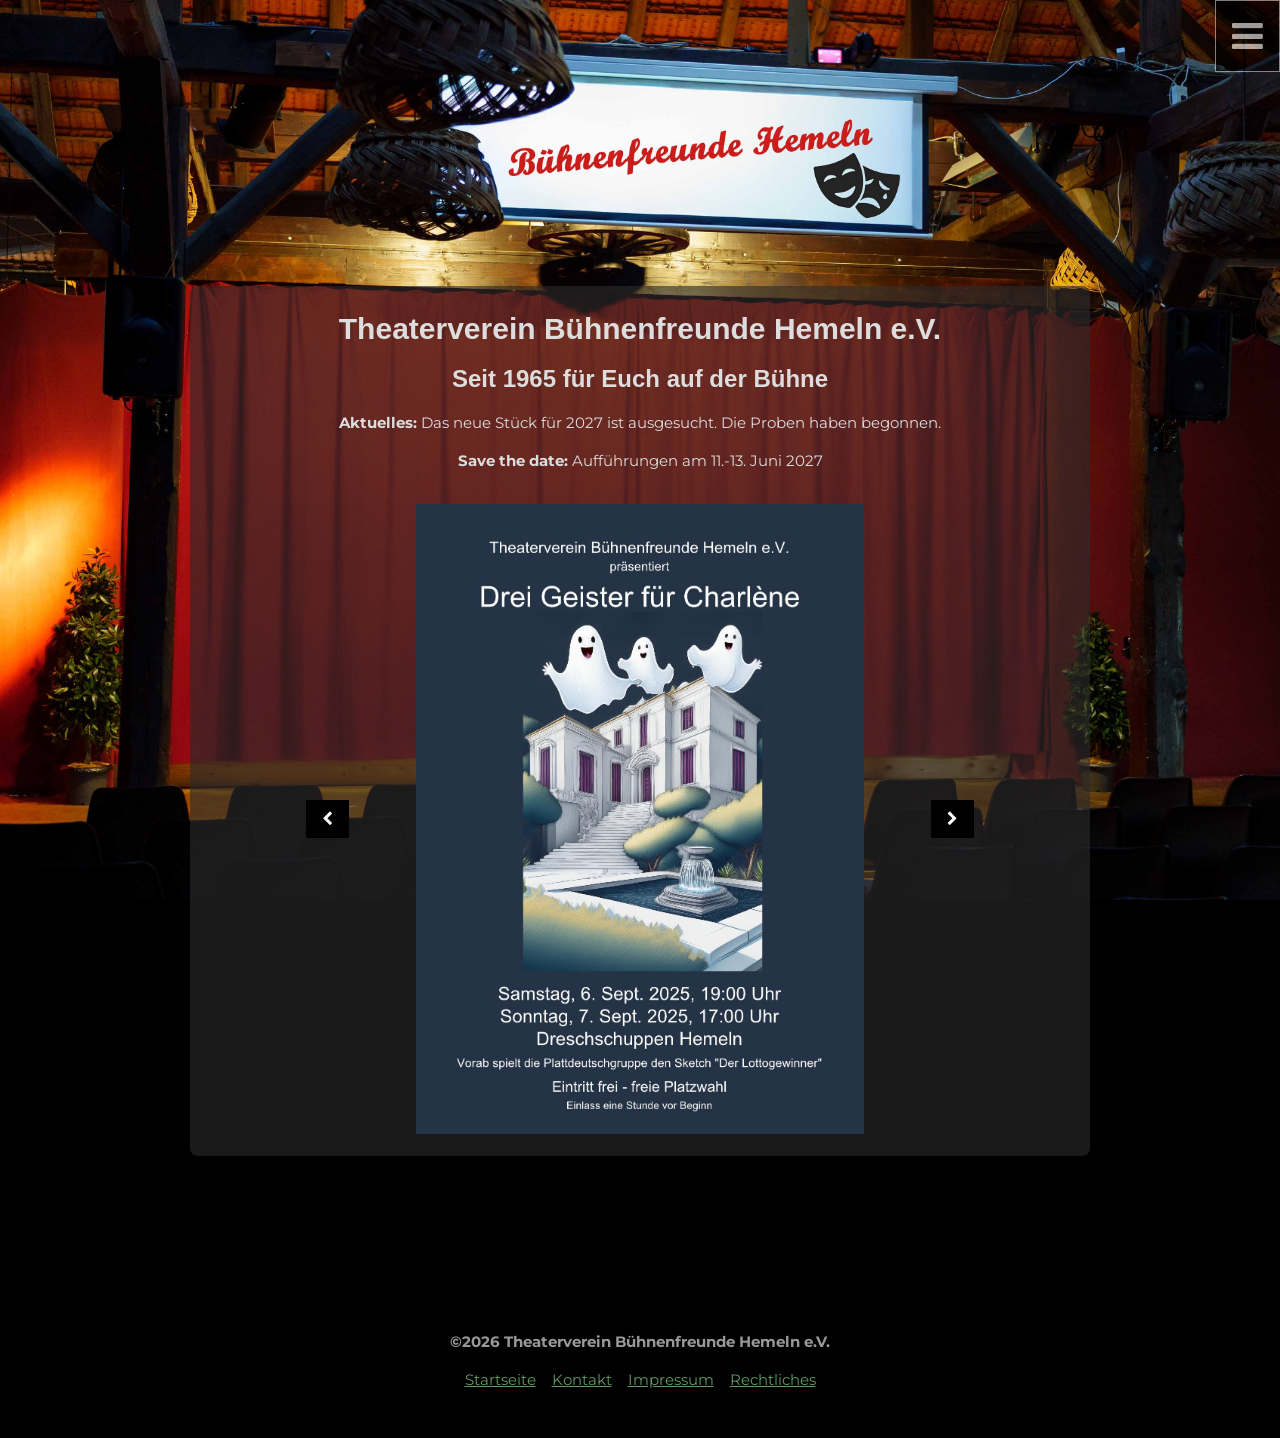
<file: index.html>
<!DOCTYPE html>
<html lang="de">
<head>
<title>Theaterverein Bühnenfreunde Hemeln e.V.</title>
<meta charset="UTF-8">
<meta name="viewport" content="width=device-width, initial-scale=1">
<link rel="stylesheet" href="https://www.w3schools.com/w3css/4/w3.css">
<link rel="stylesheet" href="https://fonts.googleapis.com/css?family=Montserrat">
<link rel="stylesheet" href="https://cdnjs.cloudflare.com/ajax/libs/font-awesome/4.7.0/css/font-awesome.min.css">
<link rel="stylesheet" href="./styles.css">
<script src="./sidebar.js" defer></script>
<script src="./carousel.js" defer></script>
<style>
.poster-carousel {max-width: 700px; margin: 32px auto 0; padding: 0 16px}
.poster-carousel-slides {display: grid}
.poster-carousel-slide {grid-area: 1 / 1; margin: 0; text-align: center; opacity: 0; pointer-events: none; transition: opacity 400ms ease}
.poster-carousel-slide.is-active {opacity: 1; pointer-events: auto}
.poster-carousel-slide img {display: block; width: 100%; max-height: 70vh; object-fit: contain; margin: 0 auto}
.poster-carousel-controls {display: flex; align-items: center; justify-content: space-between; gap: 12px; padding: 0 0 12px}
@media (prefers-reduced-motion: reduce) {
  .poster-carousel-slide {transition: none}
}
</style>
</head>
<body>

<!-- Sidebar (DEFAULT) -->
<nav class="w3-sidebar w3-black w3-animate-top w3-xxlarge" style="display:none;padding-top:150px;right:0;left:auto" id="mySidebar">
  <a href="javascript:void(0)" onclick="w3_close()" class="w3-button w3-black w3-xxlarge w3-padding w3-display-topright" style="padding:6px 24px">
    <i class="fa fa-remove"></i>
  </a>
  <div class="w3-bar-block w3-center">
    <a href="./index.html" class="w3-bar-item w3-button w3-text-grey w3-hover-black">Startseite</a>
  </div>
  <div class="w3-bar-block w3-center">
    <a href="./kontakt.html" class="w3-bar-item w3-button w3-text-grey w3-hover-black">Kontakt</a>
  </div>  
  <div class="w3-bar-block w3-center">
    <a href="./impressum.html" class="w3-bar-item w3-button w3-text-grey w3-hover-black">Impressum</a>
  </div>  
  <div class="w3-bar-block w3-center">
    <a href="./rechtliches.html" class="w3-bar-item w3-button w3-text-grey w3-hover-black">Rechtliches</a>
  </div>  
</nav>

<!-- Page content open (DEFAULT )-->
<div class="w3-content" style="max-width:1500px">

<!-- Header (DEFAULT) -->
<div class="w3-opacity">
  <span class="w3-button w3-xxlarge w3-black w3-right w3-border top-menu-button" onclick="w3_open()"><i class="fa fa-bars"></i></span>
  <div class="w3-clear"></div>
  <header class="w3-center w3-margin-bottom">
    <div class="spacer" aria-hidden="true"></div>
  </header>
</div>

<!-- SPECIFIC CONTENT -->

<div class="text-panel" style="text-align: center;">
  <h2><b>Theaterverein Bühnenfreunde Hemeln e.V.</b></h2>
  <h3><b>Seit 1965 für Euch auf der Bühne</b></h3>
  <p><b>Aktuelles:</b> Das neue Stück für 2027 ist ausgesucht. Die Proben haben begonnen.</p>
  <p><b>Save the date:</b> Aufführungen am 11.-13. Juni 2027</p>

  <!-- Plakat-Karussell -->
  <section class="poster-carousel w3-content" aria-label="Theaterplakate" aria-roledescription="Karussell">

    <div class="poster-carousel-controls">
      <button class="w3-button w3-black" type="button" data-carousel-previous aria-label="Zurück">
        <i class="fa fa-chevron-left" aria-hidden="true"></i>
      </button>
      <div class="poster-carousel-slides">
        <figure class="poster-carousel-slide is-active" aria-hidden="false">
          <img src="./images/Plakat2025.jpg" alt="Theaterplakat 2025">
        </figure>
        <figure class="poster-carousel-slide" aria-hidden="true">
          <img src="./images/Plakat2024.jpg" alt="Theaterplakat 2024">
        </figure>
        <figure class="poster-carousel-slide" aria-hidden="true">
          <img src="./images/Plakat2019.jpg" alt="Theaterplakat 2019">
        </figure>
        <figure class="poster-carousel-slide" aria-hidden="true">
          <img src="./images/Plakat2018.jpg" alt="Theaterplakat 2018">
        </figure>
        <figure class="poster-carousel-slide" aria-hidden="true">
          <img src="./images/Plakat2017.jpg" alt="Theaterplakat 2017">
        </figure>
      </div>
      <button class="w3-button w3-black" type="button" data-carousel-next aria-label="Vorwärts">
        <i class="fa fa-chevron-right" aria-hidden="true"></i>
      </button>
    </div>
  </section>
</div>

<!-- SPECIFIC CONTENT END -->

<!-- Page content close (DEFAULT )-->
</div>

<!-- Footer (DEFAULT) -->
<footer class="w3-container w3-padding-32 w3-black w3-center w3-opacity w3-xlarge" style="margin-top:128px"> 
  <p class="w3-medium"><b>&copy;2026 Theaterverein Bühnenfreunde Hemeln e.V.</b></p>
    <p class="w3-medium"><a href="./index.html" class="w3-hover-text-green footer-link">Startseite</a>
    <span class="footer-link-sep"></span>
    <a href="./kontakt.html" class="w3-hover-text-green footer-link">Kontakt</a>
    <span class="footer-link-sep"></span>
    <a href="./impressum.html" class="w3-hover-text-green footer-link">Impressum</a>     
    <span class="footer-link-sep"></span>
    <a href="./rechtliches.html" class="w3-hover-text-green footer-link">Rechtliches</a></p>    
</footer>

</body>
</html>
</file>
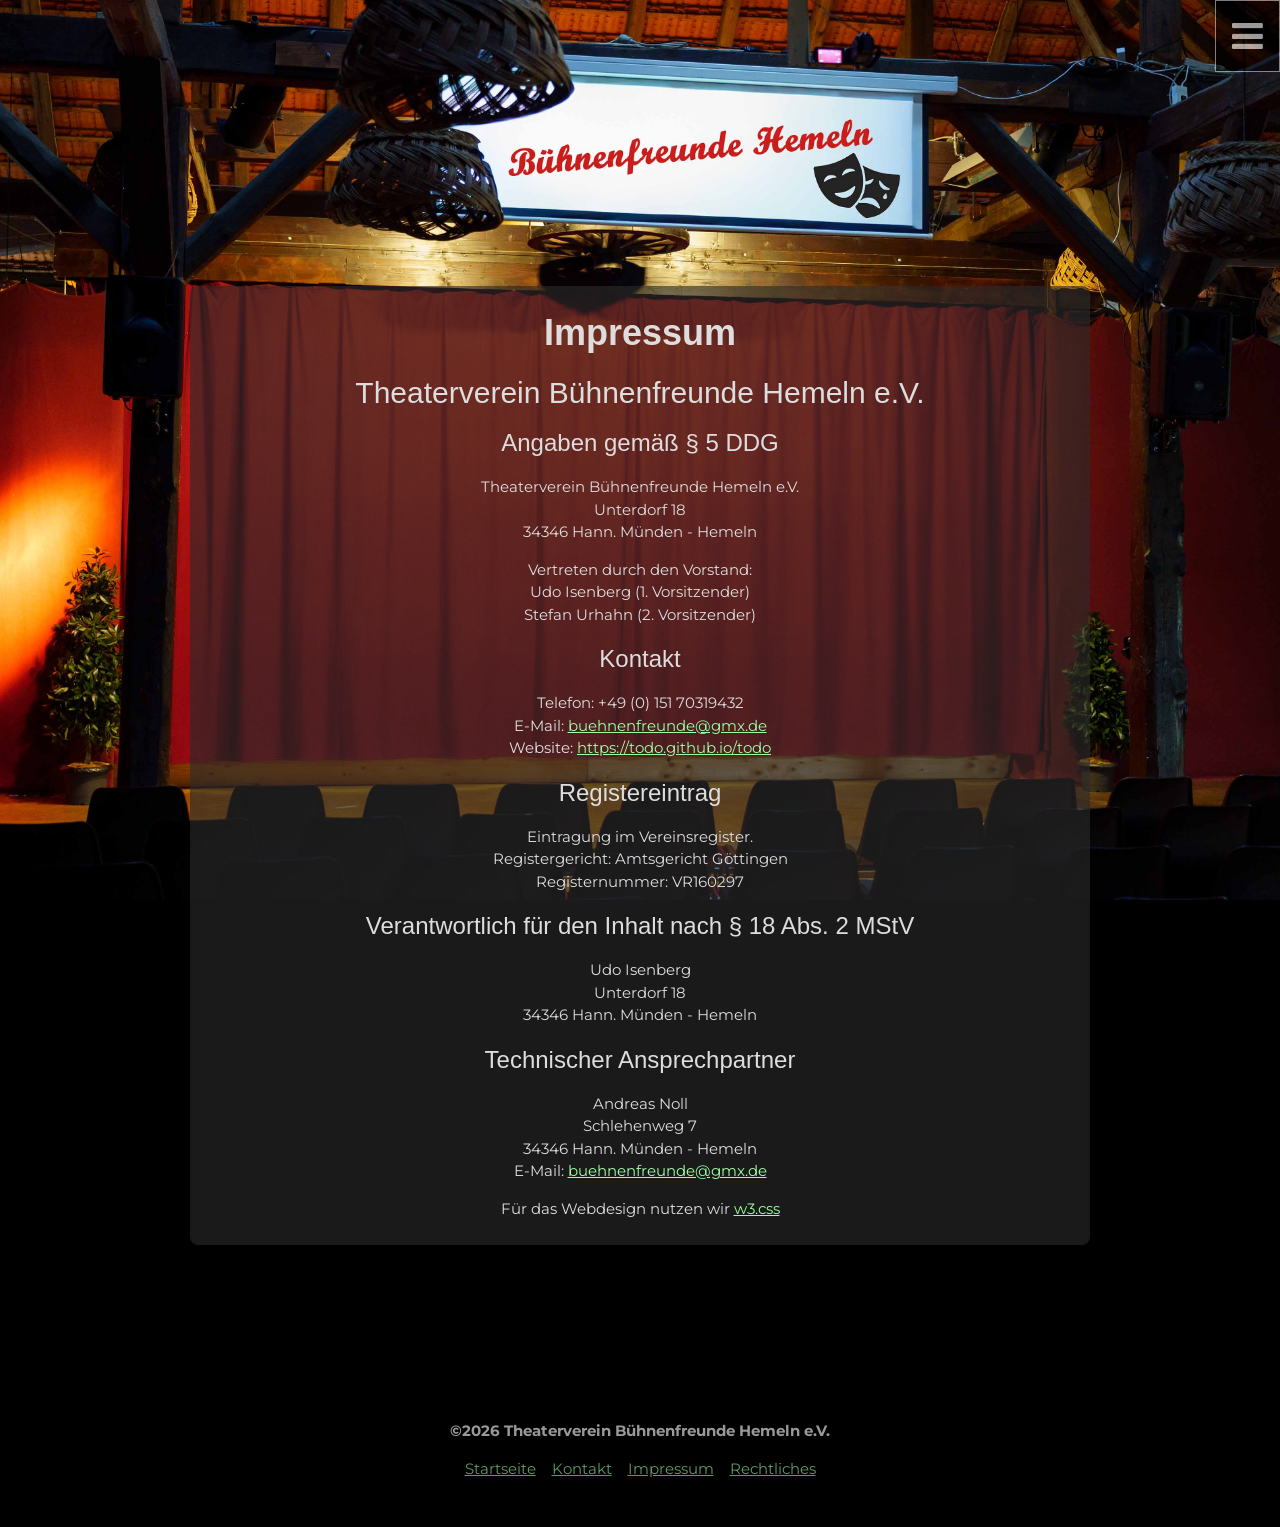
<file: impressum.html>
<!DOCTYPE html>
<html lang="de">
<head>
<title>Impressum - Theaterverein Bühnenfreunde Hemeln e.V.</title>
<meta charset="UTF-8">
<meta name="viewport" content="width=device-width, initial-scale=1">
<link rel="stylesheet" href="https://www.w3schools.com/w3css/4/w3.css">
<link rel="stylesheet" href="https://fonts.googleapis.com/css?family=Montserrat">
<link rel="stylesheet" href="https://cdnjs.cloudflare.com/ajax/libs/font-awesome/4.7.0/css/font-awesome.min.css">
<link rel="stylesheet" href="./styles.css">
<script src="./sidebar.js" defer></script>
<style>
</style>
</head>
<body>

<!-- Sidebar (DEFAULT) -->
<nav class="w3-sidebar w3-black w3-animate-top w3-xxlarge" style="display:none;padding-top:150px;right:0;left:auto" id="mySidebar">
  <a href="javascript:void(0)" onclick="w3_close()" class="w3-button w3-black w3-xxlarge w3-padding w3-display-topright" style="padding:6px 24px">
    <i class="fa fa-remove"></i>
  </a>
  <div class="w3-bar-block w3-center">
    <a href="./index.html" class="w3-bar-item w3-button w3-text-grey w3-hover-black">Startseite</a>
  </div>
  <div class="w3-bar-block w3-center">
    <a href="./kontakt.html" class="w3-bar-item w3-button w3-text-grey w3-hover-black">Kontakt</a>
  </div>  
  <div class="w3-bar-block w3-center">
    <a href="./impressum.html" class="w3-bar-item w3-button w3-text-grey w3-hover-black">Impressum</a>
  </div>   
  <div class="w3-bar-block w3-center">
    <a href="./rechtliches.html" class="w3-bar-item w3-button w3-text-grey w3-hover-black">Rechtliches</a>
  </div>  
</nav>

<!-- Page content open (DEFAULT )-->
<div class="w3-content" style="max-width:1500px">

<!-- Header (DEFAULT) -->
<div class="w3-opacity">
  <span class="w3-button w3-xxlarge w3-black w3-right w3-border top-menu-button" onclick="w3_open()"><i class="fa fa-bars"></i></span>
  <div class="w3-clear"></div>
  <header class="w3-center w3-margin-bottom">
    <div class="spacer" aria-hidden="true"></div>
  </header>
</div>

<!-- SPECIFIC CONTENT -->

<div class="text-panel" style="text-align: center;">

  <h1><b>Impressum</b></h1>

  <h2>Theaterverein Bühnenfreunde Hemeln e.V.</h2>
  
  <h3>Angaben gemäß § 5 DDG</h3>
  <p>Theaterverein Bühnenfreunde Hemeln e.V.<br>
  Unterdorf 18<br>
  34346 Hann. Münden - Hemeln</p>

  <p>Vertreten durch den Vorstand:<br>
  Udo Isenberg (1. Vorsitzender)<br>
  Stefan Urhahn (2. Vorsitzender)</p>

  <h3>Kontakt</h3>
  <p>Telefon: +49 (0) 151 70319432<br>
  E-Mail: <a class="link w3-hover-text-green footer-link" href="mailto:buehnenfreunde@gmx.de">buehnenfreunde@gmx.de</a><br>
  Website: <a class="link w3-hover-text-green footer-link" href="https://todo.github.io/todo" target="_blank">https://todo.github.io/todo</a></p>

  <h3>Registereintrag</h3>
  <p>Eintragung im Vereinsregister.<br>
  Registergericht: Amtsgericht Göttingen<br>
  Registernummer: VR160297</p>

  <h3>Verantwortlich für den Inhalt nach § 18 Abs. 2 MStV</h3>
  <p>Udo Isenberg<br>
  Unterdorf 18<br>
  34346 Hann. Münden - Hemeln</p>

  <h3>Technischer Ansprechpartner</h3>
  <p>Andreas Noll<br>
  Schlehenweg 7<br>
  34346 Hann. Münden - Hemeln<br>
  E-Mail: <a class="link w3-hover-text-green footer-link" href="mailto:buehnenfreunde@gmx.de">buehnenfreunde@gmx.de</a></p>


  <p class="w3-medium">Für das Webdesign nutzen wir <a class="link w3-hover-text-green footer-link" href="https://www.w3schools.com/w3css/default.asp" target="_blank">w3.css</a></p> 
</div>

<!-- SPECIFIC CONTENT END -->

<!-- Page content close (DEFAULT )-->
</div>

<!-- Footer (DEFAULT) -->
<footer class="w3-container w3-padding-32 w3-black w3-center w3-opacity w3-xlarge" style="margin-top:128px"> 
  <p class="w3-medium"><b>&copy;2026 Theaterverein Bühnenfreunde Hemeln e.V.</b></p>
    <p class="w3-medium"><a href="./index.html" class="w3-hover-text-green footer-link">Startseite</a>
    <span class="footer-link-sep"></span>
    <a href="./kontakt.html" class="w3-hover-text-green footer-link">Kontakt</a>
    <span class="footer-link-sep"></span>
    <a href="./impressum.html" class="w3-hover-text-green footer-link">Impressum</a>     
    <span class="footer-link-sep"></span>
    <a href="./rechtliches.html" class="w3-hover-text-green footer-link">Rechtliches</a></p>    
</footer>

</body>
</html>
</file>
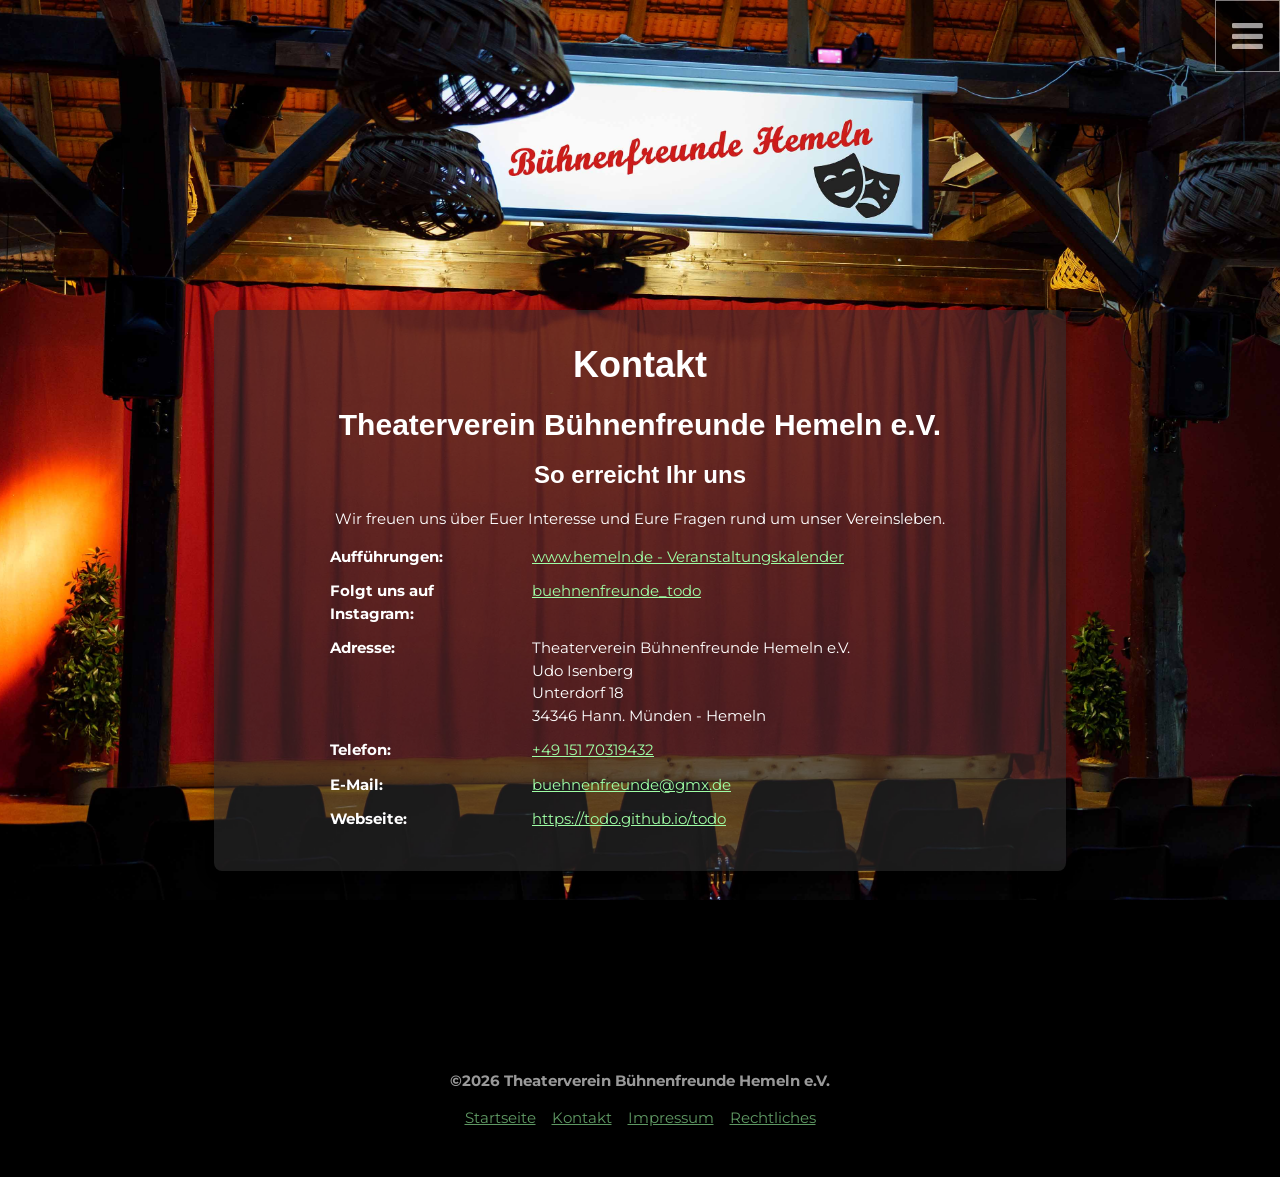
<file: kontakt.html>
<!DOCTYPE html>
<html lang="de">
<head>
<title>Kontakt - Theaterverein Bühnenfreunde Hemeln e.V.</title>
<meta charset="UTF-8">
<meta name="viewport" content="width=device-width, initial-scale=1">
<link rel="stylesheet" href="https://www.w3schools.com/w3css/4/w3.css">
<link rel="stylesheet" href="https://fonts.googleapis.com/css?family=Montserrat">
<link rel="stylesheet" href="https://cdnjs.cloudflare.com/ajax/libs/font-awesome/4.7.0/css/font-awesome.min.css">
<link rel="stylesheet" href="./styles.css">
<script src="./sidebar.js" defer></script>
<style>
.contact-wrapper {max-width:900px; margin:0 auto; padding:24px}
.contact-card {background: #2b2b2b9d; padding: 28px; border-radius: 8px; color: #fff}
.contact-card h1, .contact-card h2, .contact-card h3 {text-align:center; margin-top:0}
.contact-item { display: grid; grid-template-columns: 190px minmax(0, 1fr); align-items: start; gap: 12px; max-width: 620px; margin: 12px auto; }
.contact-item strong { display: block; width: 190px; text-align: left; }
.contact-item span,
.contact-item a { display: block; text-align: left;min-width: 0; overflow-wrap: anywhere; }
@media (max-width:600px) {
  .contact-wrapper {padding: 12px}
  .contact-card {padding: 16px}
  .contact-item {grid-template-columns: 1fr; gap: 4px}
  .contact-item strong {width: auto}
}
</style>
</head>
<body>

<!-- Sidebar (DEFAULT) -->
<nav class="w3-sidebar w3-black w3-animate-top w3-xxlarge" style="display:none;padding-top:150px;right:0;left:auto" id="mySidebar">
  <a href="javascript:void(0)" onclick="w3_close()" class="w3-button w3-black w3-xxlarge w3-padding w3-display-topright" style="padding:6px 24px">
    <i class="fa fa-remove"></i>
  </a>
  <div class="w3-bar-block w3-center">
    <a href="./index.html" class="w3-bar-item w3-button w3-text-grey w3-hover-black">Startseite</a>
  </div>
  <div class="w3-bar-block w3-center">
    <a href="./kontakt.html" class="w3-bar-item w3-button w3-text-grey w3-hover-black">Kontakt</a>
  </div> 
  <div class="w3-bar-block w3-center">
    <a href="./impressum.html" class="w3-bar-item w3-button w3-text-grey w3-hover-black">Impressum</a>
  </div>   
  <div class="w3-bar-block w3-center">
    <a href="./rechtliches.html" class="w3-bar-item w3-button w3-text-grey w3-hover-black">Rechtliches</a>
  </div>   
</nav>

<!-- Page content open (DEFAULT )-->
<div class="w3-content" style="max-width:1500px">

<!-- Header (DEFAULT) -->
<div class="w3-opacity">
  <span class="w3-button w3-xxlarge w3-black w3-right w3-border top-menu-button" onclick="w3_open()"><i class="fa fa-bars"></i></span>
  <div class="w3-clear"></div>
  <header class="w3-center w3-margin-bottom">
    <div class="spacer" aria-hidden="true"></div>
  </header>
</div>

<!-- SPECIFIC CONTENT -->

<div class="contact-wrapper" style="text-align: center;">
  <div class="contact-card w3-card-4">
    <div style="text-align: center;">
    <h1><b>Kontakt</b></h1>
    <h2><b>Theaterverein Bühnenfreunde Hemeln e.V.</b></h2>
    </div>  

    <h3><b>So erreicht Ihr uns</b></h3>
    <p class="w3-medium">Wir freuen uns über Euer Interesse und Eure Fragen rund um unser Vereinsleben.</p>

    <div class="contact-item">
      <strong>Aufführungen:</strong>
      <a class="link w3-hover-text-green footer-link" href="https://hemeln.de/veranstaltungskalender/" target="_blank">www.hemeln.de - Veranstaltungskalender</a>
    </div> 

    <div class="contact-item">
      <strong>Folgt uns auf Instagram:</strong>
      <a class="link w3-hover-text-green footer-link" href="https://www.instagram.com/buehnenfreunde_todo/" target="_blank">buehnenfreunde_todo</a>
    </div>  

    <div class="contact-item">
      <strong>Adresse:</strong>
      <span>Theaterverein Bühnenfreunde Hemeln e.V.<br>Udo Isenberg<br>Unterdorf 18<br>34346 Hann. Münden - Hemeln</span>
    </div>

    <div class="contact-item">
      <strong>Telefon:</strong>
      <a class="link w3-hover-text-green footer-link" href="tel:+4915170319432">+49 151 70319432</a>
    </div>

    <div class="contact-item">
      <strong>E‑Mail:</strong>
      <a class="link w3-hover-text-green footer-link" href="mailto:buehnenfreunde@gmx.de">buehnenfreunde@gmx.de</a>
    </div>     
    
    <div class="contact-item">
      <strong>Webseite:</strong>
      <a class="link w3-hover-text-green footer-link" href="https://todo.github.io/todo" target="_blank">https://todo.github.io/todo</a>
    </div>      
  </div>
</div>


<!-- SPECIFIC CONTENT END -->

<!-- Page content close (DEFAULT )-->
</div>

<!-- Footer (DEFAULT) -->
<footer class="w3-container w3-padding-32 w3-black w3-center w3-opacity w3-xlarge" style="margin-top:128px"> 
  <p class="w3-medium"><b>&copy;2026 Theaterverein Bühnenfreunde Hemeln e.V.</b></p>
    <p class="w3-medium"><a href="./index.html" class="w3-hover-text-green footer-link">Startseite</a>
    <span class="footer-link-sep"></span>
    <a href="./kontakt.html" class="w3-hover-text-green footer-link">Kontakt</a>
    <span class="footer-link-sep"></span>
    <a href="./impressum.html" class="w3-hover-text-green footer-link">Impressum</a>     
    <span class="footer-link-sep"></span>
    <a href="./rechtliches.html" class="w3-hover-text-green footer-link">Rechtliches</a></p>
</footer>

</body>
</html>
</file>
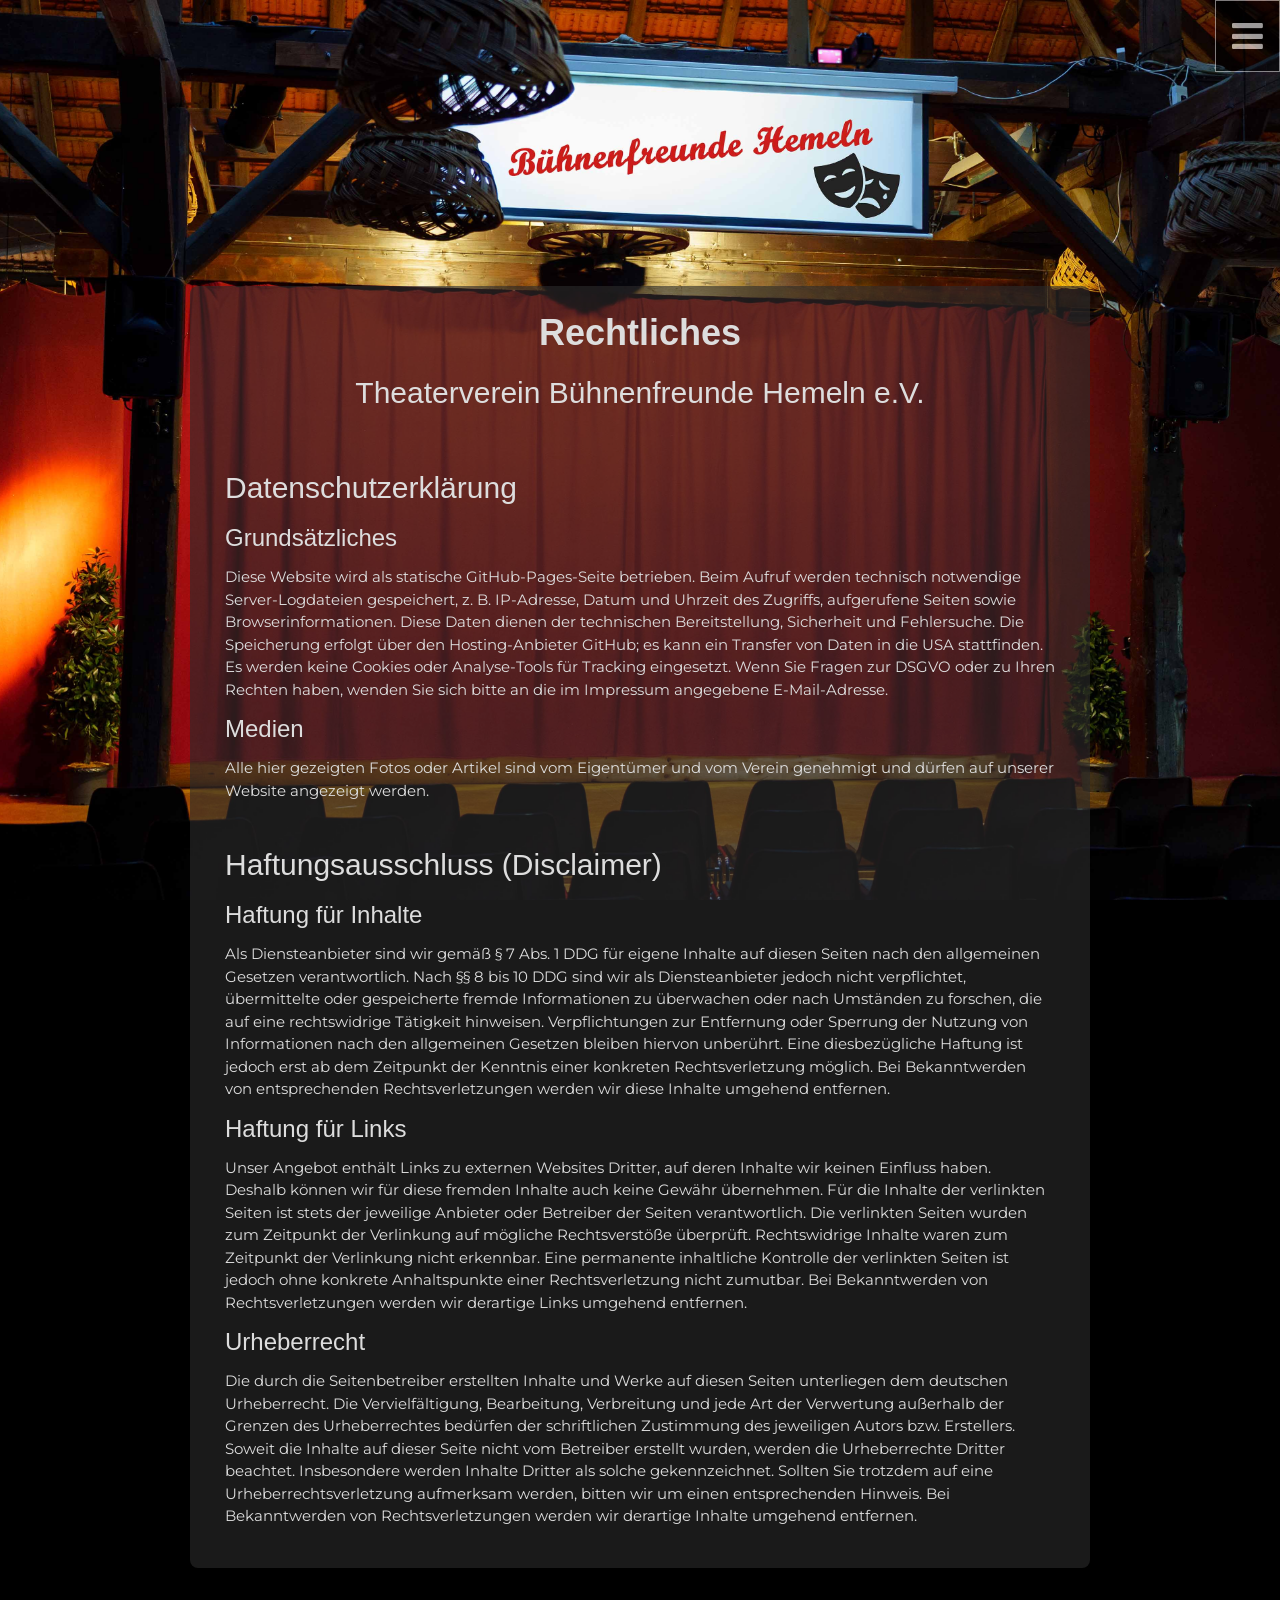
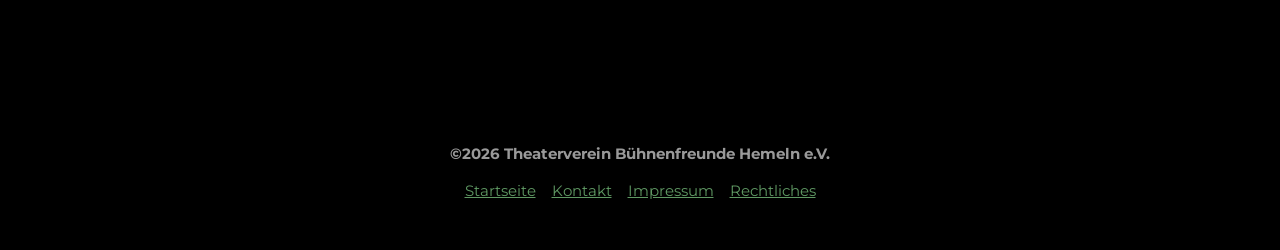
<file: rechtliches.html>
<!DOCTYPE html>
<html lang="de">
<head>
<title>Rechtliches - Theaterverein Bühnenfreunde Hemeln e.V.</title>
<meta charset="UTF-8">
<meta name="viewport" content="width=device-width, initial-scale=1">
<link rel="stylesheet" href="https://www.w3schools.com/w3css/4/w3.css">
<link rel="stylesheet" href="https://fonts.googleapis.com/css?family=Montserrat">
<link rel="stylesheet" href="https://cdnjs.cloudflare.com/ajax/libs/font-awesome/4.7.0/css/font-awesome.min.css">
<link rel="stylesheet" href="./styles.css">
<script src="./sidebar.js" defer></script>
<style>
.content-spacer { height: 3vh; min-height: 30px; }
</style>
</head> 
<body>

<!-- Sidebar (DEFAULT) -->
<nav class="w3-sidebar w3-black w3-animate-top w3-xxlarge" style="display:none;padding-top:150px;right:0;left:auto" id="mySidebar">
  <a href="javascript:void(0)" onclick="w3_close()" class="w3-button w3-black w3-xxlarge w3-padding w3-display-topright" style="padding:6px 24px">
    <i class="fa fa-remove"></i>
  </a>
  <div class="w3-bar-block w3-center">
    <a href="./index.html" class="w3-bar-item w3-button w3-text-grey w3-hover-black">Startseite</a>
  </div>
  <div class="w3-bar-block w3-center">
    <a href="./kontakt.html" class="w3-bar-item w3-button w3-text-grey w3-hover-black">Kontakt</a>
  </div>  
  <div class="w3-bar-block w3-center">
    <a href="./impressum.html" class="w3-bar-item w3-button w3-text-grey w3-hover-black">Impressum</a>
  </div>   
  <div class="w3-bar-block w3-center">
    <a href="./rechtliches.html" class="w3-bar-item w3-button w3-text-grey w3-hover-black">Rechtliches</a>
  </div>  
</nav>

<!-- Page content open (DEFAULT )-->
<div class="w3-content" style="max-width:1500px">

<!-- Header (DEFAULT) -->
<div class="w3-opacity">
  <span class="w3-button w3-xxlarge w3-black w3-right w3-border top-menu-button" onclick="w3_open()"><i class="fa fa-bars"></i></span>
  <div class="w3-clear"></div>
  <header class="w3-center w3-margin-bottom">
    <div class="spacer" aria-hidden="true"></div>
  </header>
</div>

<!-- SPECIFIC CONTENT -->

<div class="text-panel" >

  <div style="text-align: center;">
    <h1><b>Rechtliches</b></h1>
    <h2>Theaterverein Bühnenfreunde Hemeln e.V.</h2>
  </div>

  <div class="content-spacer" aria-hidden="true"></div>

  <h2>Datenschutzerklärung</h2>

  <h3>Grundsätzliches</h3>
  <div style="text-align: left;">
  Diese Website wird als statische GitHub-Pages-Seite betrieben. Beim Aufruf werden technisch notwendige Server-Logdateien gespeichert, z. B. IP-Adresse, Datum und Uhrzeit des Zugriffs, aufgerufene Seiten sowie Browserinformationen. Diese Daten dienen der technischen Bereitstellung, Sicherheit und Fehlersuche. Die Speicherung erfolgt über den Hosting-Anbieter GitHub; es kann ein Transfer von Daten in die USA stattfinden. Es werden keine Cookies oder Analyse-Tools für Tracking eingesetzt. Wenn Sie Fragen zur DSGVO oder zu Ihren Rechten haben, wenden Sie sich bitte an die im Impressum angegebene E-Mail-Adresse.
  </div>

  <h3>Medien</h3>
  <div style="text-align: left;">
  Alle hier gezeigten Fotos oder Artikel sind vom Eigentümer und vom Verein genehmigt und dürfen auf unserer Website angezeigt werden.
  </div>

  <div class="content-spacer" aria-hidden="true"></div>

  <h2>Haftungsausschluss (Disclaimer)</h2>

  <h3>Haftung für Inhalte</h3>
  <div style="text-align: left;">
  Als Diensteanbieter sind wir gemäß § 7 Abs. 1 DDG für eigene Inhalte auf diesen Seiten nach den allgemeinen Gesetzen verantwortlich. Nach §§ 8 bis 10 DDG sind wir als Diensteanbieter jedoch nicht verpflichtet, übermittelte oder gespeicherte fremde Informationen zu überwachen oder nach Umständen zu forschen, die auf eine rechtswidrige Tätigkeit hinweisen. Verpflichtungen zur Entfernung oder Sperrung der Nutzung von Informationen nach den allgemeinen Gesetzen bleiben hiervon unberührt. Eine diesbezügliche Haftung ist jedoch erst ab dem Zeitpunkt der Kenntnis einer konkreten Rechtsverletzung möglich. Bei Bekanntwerden von entsprechenden Rechtsverletzungen werden wir diese Inhalte umgehend entfernen.
   </div>

  <h3>Haftung für Links</h3>
  <div style="text-align: left;">
  Unser Angebot enthält Links zu externen Websites Dritter, auf deren Inhalte wir keinen Einfluss haben. Deshalb können wir für diese fremden Inhalte auch keine Gewähr übernehmen. Für die Inhalte der verlinkten Seiten ist stets der jeweilige Anbieter oder Betreiber der Seiten verantwortlich. Die verlinkten Seiten wurden zum Zeitpunkt der Verlinkung auf mögliche Rechtsverstöße überprüft. Rechtswidrige Inhalte waren zum Zeitpunkt der Verlinkung nicht erkennbar. Eine permanente inhaltliche Kontrolle der verlinkten Seiten ist jedoch ohne konkrete Anhaltspunkte einer Rechtsverletzung nicht zumutbar. Bei Bekanntwerden von Rechtsverletzungen werden wir derartige Links umgehend entfernen.
   </div>

  <h3>Urheberrecht</h3>
  <div style="text-align: left;">
  Die durch die Seitenbetreiber erstellten Inhalte und Werke auf diesen Seiten unterliegen dem deutschen Urheberrecht. Die Vervielfältigung, Bearbeitung, Verbreitung und jede Art der Verwertung außerhalb der Grenzen des Urheberrechtes bedürfen der schriftlichen Zustimmung des jeweiligen Autors bzw. Erstellers. Soweit die Inhalte auf dieser Seite nicht vom Betreiber erstellt wurden, werden die Urheberrechte Dritter beachtet. Insbesondere werden Inhalte Dritter als solche gekennzeichnet. Sollten Sie trotzdem auf eine Urheberrechtsverletzung aufmerksam werden, bitten wir um einen entsprechenden Hinweis. Bei Bekanntwerden von Rechtsverletzungen werden wir derartige Inhalte umgehend entfernen.
   </div>

   <div class="content-spacer" aria-hidden="true"></div>

</div>

<!-- SPECIFIC CONTENT END -->

<!-- Page content close (DEFAULT )-->
</div>

<!-- Footer (DEFAULT) -->
<footer class="w3-container w3-padding-32 w3-black w3-center w3-opacity w3-xlarge" style="margin-top:128px"> 
  <p class="w3-medium"><b>&copy;2026 Theaterverein Bühnenfreunde Hemeln e.V.</b></p>
    <p class="w3-medium"><a href="./index.html" class="w3-hover-text-green footer-link">Startseite</a>
    <span class="footer-link-sep"></span>
    <a href="./kontakt.html" class="w3-hover-text-green footer-link">Kontakt</a>
    <span class="footer-link-sep"></span>
    <a href="./impressum.html" class="w3-hover-text-green footer-link">Impressum</a>     
    <span class="footer-link-sep"></span>
    <a href="./rechtliches.html" class="w3-hover-text-green footer-link">Rechtliches</a></p>
</footer>

</body>
</html>
</file>
<file: styles.css>
body {font-family: "Montserrat", sans-serif; background-color: #000; color: #fff; background-image: url('./images/vorhang.jpg'); background-size: cover; background-attachment: fixed; background-position: center top; background-repeat: no-repeat; min-height: 100vh; hyphens: auto}
footer {background-color: rgba(0,0,0,0.85); color: #fff}
footer a {color: #9fffa6}
.top-menu-button { position: absolute; top: 0; right: 0; z-index: 10;}
.top-menu-button i {color: #fff}
.spacer {height: 30vh; min-height: 120px}
.footer-link + .footer-link-sep {margin-left:12px}
.text-panel { background: #2b2b2b9d; padding: 10px 35px; border-radius: 8px; max-width:900px; margin: 0 auto; color: #ddd }
.link {color: #9fffa6}
#mySidebar {background-color: #c01616 !important;}
#mySidebar .w3-button { background-color: #c01616 !important; color: #fff !important; }
#mySidebar .w3-bar-item { color: #f5e5e5 !important; }
#mySidebar .w3-bar-item:hover, #mySidebar .w3-bar-item:focus { background-color: #7a1010 !important; /* dunkles Rot beim Hover */ color: #ffffff !important; }
#mySidebar .w3-button:hover, #mySidebar .w3-button:focus { background-color: #7a1010 !important; color: #ffffff !important; }
img {margin-bottom: -7px}
.w3-row-padding img {margin-bottom: 12px}
@media (max-width:600px){.spacer{height:22vh}}
</file>
